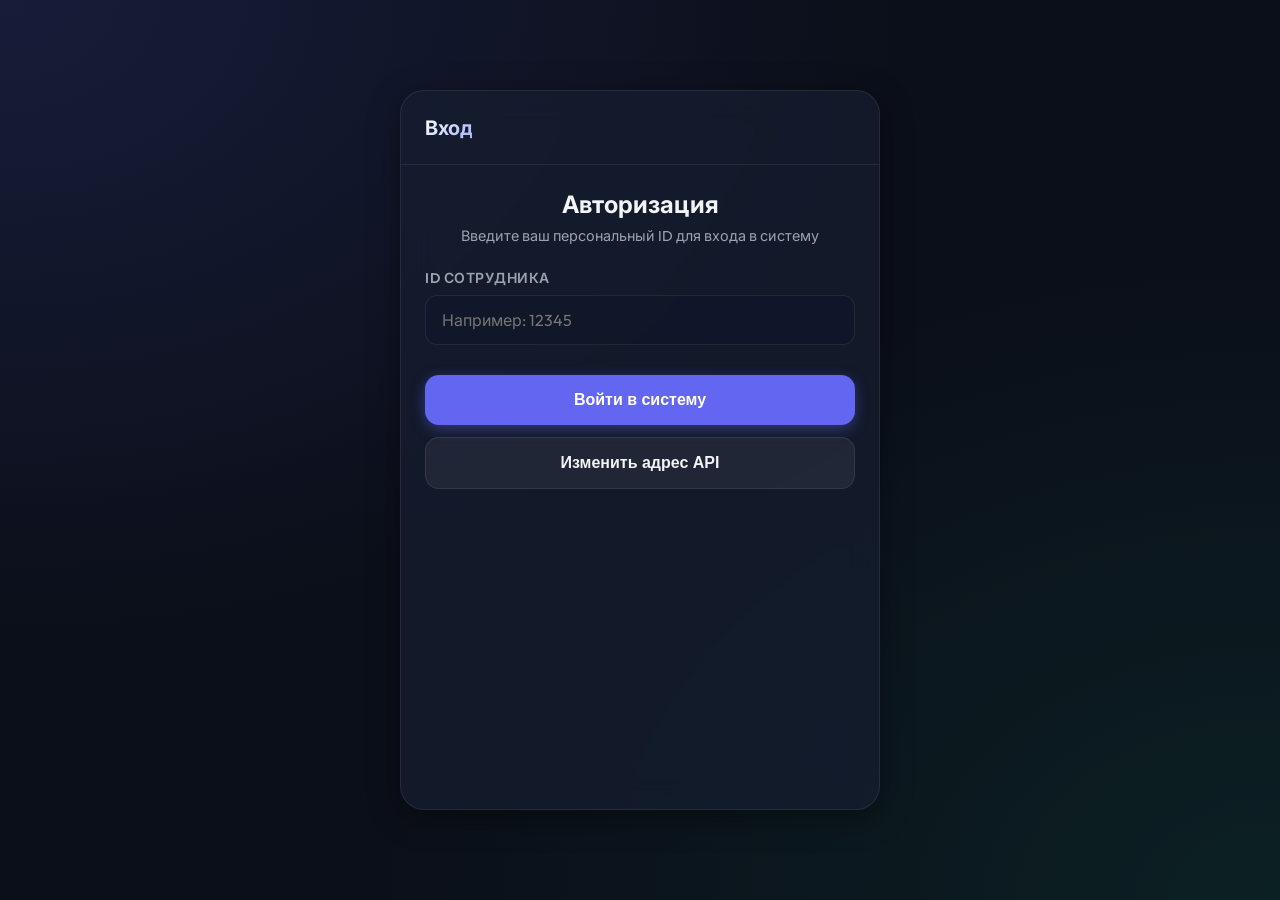
<file: index.html>
<!DOCTYPE html>
<html lang="ru">
<head>
  <meta charset="UTF-8">
  <meta name="viewport" content="width=device-width, initial-scale=1.0, maximum-scale=1.0, user-scalable=no">
  <title>Складской Поиск</title>
  
  <!-- Подключение Google Fonts для премиального вида -->
  <link rel="preconnect" href="https://fonts.googleapis.com">
  <link rel="preconnect" href="https://fonts.gstatic.com" crossorigin>
  <link href="https://fonts.googleapis.com/css2?family=Outfit:wght@400;600;700;800&family=Inter:wght@400;500;600;700&display=swap" rel="stylesheet">
  
  <!-- Стили -->
  <link rel="stylesheet" href="index.css?v=11.0.0">

  <!-- PWA Поддержка -->
  <link rel="manifest" href="manifest.json">
  <meta name="theme-color" content="#0b0f19">
  <meta name="apple-mobile-web-app-capable" content="yes">
  <meta name="apple-mobile-web-app-status-bar-style" content="black-translucent">
  <link rel="apple-touch-icon" href="icon-192.png">

  <script>
    if ('serviceWorker' in navigator) {
      window.addEventListener('load', () => {
        navigator.serviceWorker.register('sw.js')
          .then(reg => {
            console.log('Service Worker зарегистрирован', reg);
            reg.onupdatefound = () => {
              const installingWorker = reg.installing;
              installingWorker.onstatechange = () => {
                if (installingWorker.state === 'installed' && navigator.serviceWorker.controller) {
                  window.location.reload();
                }
              };
            };
          })
          .catch(err => console.error('Ошибка Service Worker', err));
      });

      let refreshing = false;
      navigator.serviceWorker.addEventListener('controllerchange', () => {
        if (!refreshing) {
          refreshing = true;
          window.location.reload();
        }
      });
    }
  </script>
</head>
<body>

  <div class="app-container">
    
    <!-- Заголовок приложения -->
    <header class="app-header">
      <div style="display: flex; align-items: center; gap: 8px;">
        <h1 class="app-title" id="appHeaderTitle">Складской Поиск</h1>
        <span id="demoBadge" class="demo-badge" style="display: none;">ДЕМО</span>
      </div>
      <div class="welcome-user" id="welcomeUser" style="display: none;"></div>
    </header>

    <!-- Лоадер/Ожидание -->
    <div class="loader-overlay" id="loaderOverlay" style="display: none;">
      <div class="spinner"></div>
      <div id="loaderText" style="font-weight: 600;">Загрузка данных...</div>
    </div>

    <!-- Всплывающее предупреждение -->
    <div class="alert-toast" id="alertToast">Ошибка штрихкода!</div>

    <!-- ЭКРАН 1: НАСТРОЙКИ (Ввод URL скрипта) -->
    <main class="screen active" id="screen-settings">
      <div style="text-align: center; margin-bottom: 24px;">
        <h2 style="font-size: 1.5rem; margin-bottom: 8px;">Настройка подключения</h2>
        <p style="color: var(--text-muted); font-size: 0.9rem;">Введите URL-адрес развернутого веб-приложения Google Apps Script</p>
      </div>

      <div class="form-group">
        <label class="form-label" for="scriptUrlInput">URL Google Apps Script</label>
        <input class="input-field" type="url" id="scriptUrlInput" placeholder="https://script.google.com/macros/s/.../exec">
      </div>

      <button class="btn" id="btnSaveSettings" style="margin-top: auto;">
        Подключиться и продолжить
      </button>
      <button class="btn btn-secondary" id="btnDemoMode" style="margin-top: 12px;">
        Войти в демо-режим
      </button>
      <button class="btn btn-secondary" id="btnClearCache" style="margin-top: 12px; background: rgba(244, 63, 94, 0.15); border-color: rgba(244, 63, 94, 0.3); color: var(--danger-color);">
        Сбросить кэш приложения
      </button>
    </main>

    <!-- ЭКРАН 2: ВХОД (Ввод ID сотрудника) -->
    <main class="screen" id="screen-login">
      <div style="text-align: center; margin-bottom: 24px;">
        <h2 style="font-size: 1.5rem; margin-bottom: 8px;">Авторизация</h2>
        <p style="color: var(--text-muted); font-size: 0.9rem;">Введите ваш персональный ID для входа в систему</p>
      </div>

      <div class="form-group">
        <label class="form-label" for="employeeIdInput">ID Сотрудника</label>
        <input class="input-field" type="text" id="employeeIdInput" placeholder="Например: 12345" pattern="[0-9]*" inputmode="numeric">
      </div>

      <button class="btn" id="btnLogin" style="margin-top: 10px;">
        Войти в систему
      </button>
      
      <button class="btn btn-secondary" id="btnBackToSettings" style="margin-top: 12px;">
        Изменить адрес API
      </button>
    </main>

    <!-- ЭКРАН 3: ВЫБОР СКЛАДА И ЭТАЖА -->
    <main class="screen" id="screen-select">
      <div style="margin-bottom: 20px; display: flex; justify-content: space-between; align-items: center;">
        <h2 style="font-size: 1.35rem; margin: 0;">Выберите зону работы</h2>
        <button id="btnRefreshTasks" class="btn-icon" style="background: rgba(255, 255, 255, 0.05); border: 1px solid var(--panel-border); color: var(--text-main); cursor: pointer; display: flex; align-items: center; justify-content: center; width: 38px; height: 38px; border-radius: 12px; transition: all 0.2s;" title="Обновить список задач">
          <svg width="18" height="18" viewBox="0 0 24 24" fill="none" stroke="currentColor" stroke-width="2.5" stroke-linecap="round" stroke-linejoin="round">
            <path d="M21.5 2v6h-6M21.34 15.57a10 10 0 1 1-.57-8.38l5.67-5.67"/>
          </svg>
        </button>
      </div>

      <div class="form-group">
        <label class="form-label">Склад</label>
        <div class="segmented-control" id="warehouseSelect">
          <button class="segment-btn active" data-value="Фулфилмент" id="tabFulfillment">Фулфилмент (0)</button>
          <button class="segment-btn" data-value="Сергели" id="tabSergeli">Сергели (0)</button>
          <button class="segment-btn" data-value="Назначено мне" id="tabPersonal">На мне (0)</button>
        </div>
      </div>

      <div class="form-group" style="flex-grow: 1;">
        <label class="form-label">Доступные этажи</label>
        <div class="grid-select" id="floorSelectGrid">
          <!-- Генерируется динамически -->
        </div>
        <div id="noTasksMessage" class="empty-state" style="display: none; padding: 20px 0;">
          <div class="empty-icon">✓</div>
          <div>Нет доступных задач для поиска на выбранном складе!</div>
        </div>
      </div>

      <div style="display: flex; flex-direction: column; gap: 10px; margin-top: auto;">
        <button class="btn" id="btnStartSearch" disabled>
          Начать поиск
        </button>
        <button class="btn btn-secondary" id="btnLogout">
          Сменить пользователя
        </button>
      </div>
    </main>

    <!-- ЭКРАН 4: ПОИСК ТОВАРА (ЗАДАЧА) -->
    <main class="screen" id="screen-task">
      <!-- Прогресс -->
      <div style="width: 100%; margin-bottom: 16px;">
        <div style="display: flex; justify-content: space-between; font-size: 0.85rem; color: var(--text-muted); font-weight: 600;">
          <span id="taskProgressLabel">Товар 0 из 0</span>
          <span id="taskPercentLabel">0%</span>
        </div>
        <div class="progress-container">
          <div class="progress-bar" id="taskProgressBar"></div>
        </div>
      </div>

      <!-- Карточка задачи -->
      <div class="task-card">
        <div class="task-cell-label">Ячейка для поиска</div>
        <div class="task-cell" id="taskCell">M1.83.52.5.1</div>

        <!-- Кнопка перехода на Uzum -->
        <a href="#" target="_blank" id="productLink" class="product-link-btn" style="display: none;">
          <span class="product-link-icon">🛍️</span>
          <span class="product-link-text">Показать товар на Uzum.uz</span>
          <span class="product-link-arrow">↗</span>
        </a>

        <div class="task-details">
          <div class="task-info-block" style="grid-column: span 2;">
            <div class="info-title">Штрихкод (Шк)</div>
            <div class="barcode-row">
              <div class="info-value" id="taskBarcode" style="font-family: monospace; font-size: 1.15rem; letter-spacing: 0.5px; cursor: pointer; margin: 0; flex-shrink: 0;" title="Нажмите для копирования">1000014251886</div>
              <button id="btnWmsInfo" class="wms-badge-btn">
                WMS Инфо ↗
              </button>
            </div>
          </div>
          
          <div class="task-info-block">
            <div class="info-title">Надо найти</div>
            <div class="info-value" id="taskTargetQty">1 шт.</div>
          </div>
          
          <div class="task-info-block">
            <div class="info-title">Ячеек в Шк</div>
            <div class="info-value" id="taskCellsCount">1</div>
          </div>
        </div>
      </div>

      <!-- Блок ввода найденного количества -->
      <div style="display: flex; flex-direction: column; align-items: center; margin-bottom: 20px;">
        <div class="form-label" style="margin-bottom: 8px;">Найденное количество</div>
        <div class="quantity-control">
          <button class="qty-btn" id="btnQtyMinus">−</button>
          <span class="qty-value" id="qtyVal">1</span>
          <button class="qty-btn" id="btnQtyPlus">+</button>
        </div>
      </div>

      <!-- Действия -->
      <div class="actions-grid">
        <button class="btn btn-danger" id="btnNotFound">
          Не найден
        </button>
        <button class="btn btn-success" id="btnFound">
          Найдено
        </button>
        <button class="btn btn-secondary" id="btnSkipTask" style="grid-column: span 2; margin-top: 8px; padding: 12px;">
          Пропустить товар
        </button>
        <button class="btn btn-secondary" id="btnExitTask" style="grid-column: span 2; margin-top: 4px; padding: 12px; background: transparent; border: none;">
          Закончить и выйти
        </button>
      </div>
    </main>

    <!-- ЭКРАН 5: ВСЁ ГОТОВО -->
    <main class="screen" id="screen-done">
      <div class="empty-state" style="flex-grow: 1; padding: 40px 0;">
        <div class="empty-icon" style="font-size: 5rem; text-shadow: 0 0 20px var(--success-glow);">🎉</div>
        <h2 style="font-size: 1.75rem; font-weight: 800; margin-top: 10px;">Отличная работа!</h2>
        <p style="color: var(--text-muted); font-size: 1rem; max-width: 280px; line-height: 1.5; margin-bottom: 20px;">
          Все товары на выбранном этаже успешно проверены. Маршрут завершен!
        </p>
        <button class="btn" id="btnBackToSelect" style="width: 100%;">
          Выбрать другую зону
        </button>
      </div>
    </main>

  </div>

  <!-- МОДАЛЬНОЕ ОКНО ПОДТВЕРЖДЕНИЯ -->
  <div class="modal-overlay" id="confirmModal" style="display: none;">
    <div class="modal-card">
      <h3 class="modal-title">Подтверждение</h3>
      <p class="modal-text" id="confirmModalText">Вы действительно хотите подтвердить результат?</p>
      <div class="modal-actions">
        <button class="btn btn-secondary" id="btnConfirmCancel" style="padding: 10px 0; font-size: 0.95rem; margin: 0;">Отмена</button>
        <button class="btn btn-success" id="btnConfirmYes" style="padding: 10px 0; font-size: 0.95rem; margin: 0;">Да, подтверждаю</button>
      </div>
    </div>
  </div>

  <!-- Логика работы приложения -->
  <script src="app.js?v=11.0.0"></script>
</body>
</html>
</file>
<file: index.css>
/* index.css - Премиальный дизайн-код для приложения складского поиска */

:root {
  --bg-color: #0b0f19;
  --panel-bg: rgba(22, 30, 49, 0.7);
  --panel-border: rgba(255, 255, 255, 0.08);
  --accent-color: #6366f1;
  --accent-glow: rgba(99, 102, 241, 0.4);
  --success-color: #10b981;
  --success-glow: rgba(16, 185, 129, 0.3);
  --danger-color: #f43f5e;
  --danger-glow: rgba(244, 63, 94, 0.3);
  --warning-color: #f59e0b;
  --text-main: #f3f4f6;
  --text-muted: #9ca3af;
  --card-shadow: 0 8px 32px 0 rgba(0, 0, 0, 0.37);
  --font-family: 'Outfit', 'Inter', -apple-system, BlinkMacSystemFont, "Segoe UI", Roboto, Helvetica, Arial, sans-serif;
}

* {
  box-sizing: border-box;
  margin: 0;
  padding: 0;
  -webkit-tap-highlight-color: transparent;
}

body {
  background-color: var(--bg-color);
  color: var(--text-main);
  font-family: var(--font-family);
  min-height: 100vh;
  display: flex;
  flex-direction: column;
  justify-content: center;
  align-items: center;
  overflow-x: hidden;
  padding: 16px;
  background-image: 
    radial-gradient(at 0% 0%, rgba(99, 102, 241, 0.15) 0px, transparent 50%),
    radial-gradient(at 100% 100%, rgba(16, 185, 129, 0.1) 0px, transparent 50%);
}

/* Контейнер приложения */
.app-container {
  width: 100%;
  max-width: 480px;
  min-height: 80vh;
  background: var(--panel-bg);
  backdrop-filter: blur(16px);
  -webkit-backdrop-filter: blur(16px);
  border: 1px solid var(--panel-border);
  border-radius: 24px;
  box-shadow: var(--card-shadow);
  display: flex;
  flex-direction: column;
  position: relative;
  overflow: hidden;
}

/* Заголовки */
.app-header {
  padding: 24px;
  border-bottom: 1px solid var(--panel-border);
  display: flex;
  align-items: center;
  justify-content: space-between;
}

.app-title {
  font-size: 1.25rem;
  font-weight: 700;
  letter-spacing: -0.5px;
  background: linear-gradient(135deg, #fff 0%, #a5b4fc 100%);
  -webkit-background-clip: text;
  -webkit-text-fill-color: transparent;
}

/* Экраны */
.screen {
  display: none;
  flex-direction: column;
  flex-grow: 1;
  padding: 24px;
  animation: fadeIn 0.4s cubic-bezier(0.16, 1, 0.3, 1);
}

.screen.active {
  display: flex;
}

@keyframes fadeIn {
  from { opacity: 0; transform: translateY(12px); }
  to { opacity: 1; transform: translateY(0); }
}

/* Формы и поля ввода */
.form-group {
  margin-bottom: 20px;
  display: flex;
  flex-direction: column;
}

.form-label {
  font-size: 0.875rem;
  font-weight: 600;
  color: var(--text-muted);
  margin-bottom: 8px;
  text-transform: uppercase;
  letter-spacing: 0.5px;
}

.input-field {
  background: rgba(15, 23, 42, 0.6);
  border: 1px solid var(--panel-border);
  color: #fff;
  padding: 14px 16px;
  border-radius: 12px;
  font-size: 1rem;
  font-family: inherit;
  transition: all 0.2s ease;
  outline: none;
}

.input-field:focus {
  border-color: var(--accent-color);
  box-shadow: 0 0 0 3px var(--accent-glow);
}

/* Кнопки */
.btn {
  background: var(--accent-color);
  color: #fff;
  border: none;
  padding: 16px 24px;
  border-radius: 14px;
  font-size: 1rem;
  font-weight: 700;
  cursor: pointer;
  transition: all 0.25s cubic-bezier(0.4, 0, 0.2, 1);
  display: flex;
  align-items: center;
  justify-content: center;
  gap: 10px;
  box-shadow: 0 4px 14px 0 var(--accent-glow);
}

.btn:hover {
  transform: translateY(-2px);
  box-shadow: 0 6px 20px 0 var(--accent-glow);
  filter: brightness(1.1);
}

.btn:active {
  transform: translateY(0);
}

.btn-success {
  background: var(--success-color);
  box-shadow: 0 4px 14px 0 var(--success-glow);
}
.btn-success:hover {
  box-shadow: 0 6px 20px 0 var(--success-glow);
}

.btn-danger {
  background: var(--danger-color);
  box-shadow: 0 4px 14px 0 var(--danger-glow);
}
.btn-danger:hover {
  box-shadow: 0 6px 20px 0 var(--danger-glow);
}

.btn-secondary {
  background: rgba(255, 255, 255, 0.06);
  border: 1px solid var(--panel-border);
  color: var(--text-main);
  box-shadow: none;
}
.btn-secondary:hover {
  background: rgba(255, 255, 255, 0.1);
  box-shadow: none;
}

.btn-disabled, .btn:disabled {
  opacity: 0.5;
  cursor: not-allowed;
  transform: none !important;
  box-shadow: none !important;
}

/* Кнопки переключения выбора складов/этажей */
.segmented-control {
  display: grid;
  grid-template-columns: repeat(3, 1fr);
  gap: 4px;
  background: rgba(15, 23, 42, 0.5);
  padding: 4px;
  border-radius: 14px;
  border: 1px solid var(--panel-border);
  margin-bottom: 20px;
}

.segment-btn {
  background: transparent;
  color: var(--text-muted);
  border: none;
  padding: 10px 2px;
  border-radius: 10px;
  font-size: 0.8rem;
  font-weight: 700;
  cursor: pointer;
  transition: all 0.2s ease;
  white-space: nowrap;
  overflow: hidden;
  text-overflow: ellipsis;
  text-align: center;
}

.segment-btn.active {
  background: var(--accent-color);
  color: #fff;
  box-shadow: 0 4px 12px rgba(99, 102, 241, 0.3);
}

/* Сетка для этажей (может быть больше 2 колонок) */
.grid-select {
  display: grid;
  grid-template-columns: repeat(auto-fill, minmax(80px, 1fr));
  gap: 8px;
  margin-bottom: 20px;
}

.grid-btn {
  background: rgba(255, 255, 255, 0.05);
  border: 1px solid var(--panel-border);
  color: var(--text-main);
  padding: 14px 10px;
  border-radius: 12px;
  font-weight: 600;
  cursor: pointer;
  transition: all 0.2s ease;
  text-align: center;
}

.grid-btn.active {
  background: var(--accent-color);
  border-color: var(--accent-color);
  box-shadow: 0 4px 12px var(--accent-glow);
}

/* Карточка задачи */
.task-card {
  background: rgba(15, 23, 42, 0.4);
  border: 1px solid var(--panel-border);
  border-radius: 20px;
  padding: 24px;
  margin-bottom: 24px;
  display: flex;
  flex-direction: column;
  align-items: center;
  text-align: center;
  box-shadow: inset 0 2px 4px rgba(0,0,0,0.2);
}

.task-cell-label {
  font-size: 0.875rem;
  font-weight: 700;
  color: var(--accent-color);
  text-transform: uppercase;
  letter-spacing: 1px;
  margin-bottom: 4px;
}

.task-cell {
  font-size: 2.25rem;
  font-weight: 800;
  color: #fff;
  letter-spacing: -0.5px;
  margin-bottom: 20px;
  word-break: break-all;
  text-shadow: 0 0 15px var(--accent-glow);
}

.task-details {
  width: 100%;
  display: grid;
  grid-template-columns: 1fr 1fr;
  gap: 16px;
  margin-bottom: 20px;
  text-align: left;
}

.task-info-block {
  background: rgba(255, 255, 255, 0.03);
  padding: 12px;
  border-radius: 10px;
  border: 1px solid rgba(255,255,255,0.03);
}

.info-title {
  font-size: 0.75rem;
  color: var(--text-muted);
  text-transform: uppercase;
  margin-bottom: 4px;
}

.info-value {
  font-size: 1.1rem;
  font-weight: 700;
  color: #fff;
}

/* Количество с кнопками +/- */
.quantity-control {
  display: flex;
  align-items: center;
  justify-content: center;
  gap: 16px;
  margin-bottom: 24px;
  width: 100%;
}

.qty-btn {
  background: rgba(255, 255, 255, 0.06);
  border: 1px solid var(--panel-border);
  color: #fff;
  width: 56px;
  height: 56px;
  border-radius: 18px;
  font-size: 1.5rem;
  font-weight: bold;
  cursor: pointer;
  display: flex;
  align-items: center;
  justify-content: center;
  transition: all 0.15s ease;
}

.qty-btn:active {
  background: var(--accent-color);
  transform: scale(0.95);
}

.qty-value {
  font-size: 2.25rem;
  font-weight: 800;
  min-width: 60px;
  text-align: center;
}

/* Панель кнопок действий */
.actions-grid {
  display: grid;
  grid-template-columns: 1fr 1fr;
  gap: 12px;
  margin-top: auto;
}

/* Сканер штрихкода */
.scanner-overlay {
  position: absolute;
  top: 0;
  left: 0;
  width: 100%;
  height: 100%;
  background: #000;
  z-index: 100;
  display: none;
  flex-direction: column;
}

.scanner-overlay.active {
  display: flex;
}

.scanner-header {
  padding: 16px;
  display: flex;
  justify-content: space-between;
  align-items: center;
  background: rgba(11, 15, 25, 0.8);
  position: absolute;
  top: 0;
  width: 100%;
  z-index: 101;
}

#interactive {
  width: 100%;
  height: 100%;
  object-fit: cover;
}

.scanner-laser {
  position: absolute;
  top: 50%;
  left: 5%;
  width: 90%;
  height: 2px;
  background-color: var(--danger-color);
  box-shadow: 0 0 8px var(--danger-color);
  z-index: 99;
  animation: scanLaser 2s infinite ease-in-out;
}

@keyframes scanLaser {
  0% { top: 30%; }
  50% { top: 70%; }
  100% { top: 30%; }
}

/* Уведомления/Плашки */
.alert-toast {
  position: absolute;
  top: 24px;
  left: 24px;
  right: 24px;
  padding: 16px;
  border-radius: 12px;
  background: rgba(244, 63, 94, 0.95);
  color: white;
  z-index: 1000;
  box-shadow: 0 10px 25px rgba(0,0,0,0.5);
  display: none;
  animation: slideDown 0.3s cubic-bezier(0.175, 0.885, 0.32, 1.275);
}

@keyframes slideDown {
  from { transform: translateY(-100px); opacity: 0; }
  to { transform: translateY(0); opacity: 1; }
}

/* Прогрессбар */
.progress-container {
  width: 100%;
  background: rgba(255, 255, 255, 0.05);
  border-radius: 10px;
  height: 8px;
  margin-top: 10px;
  overflow: hidden;
  border: 1px solid var(--panel-border);
}

.progress-bar {
  height: 100%;
  background: linear-gradient(90deg, var(--accent-color) 0%, var(--success-color) 100%);
  width: 0%;
  transition: width 0.3s ease;
}

/* Лоадер */
.loader-overlay {
  position: absolute;
  top: 0;
  left: 0;
  right: 0;
  bottom: 0;
  background: rgba(11, 15, 25, 0.85);
  z-index: 50;
  display: flex;
  flex-direction: column;
  justify-content: center;
  align-items: center;
  gap: 16px;
}

.spinner {
  width: 48px;
  height: 48px;
  border: 4px solid rgba(99, 102, 241, 0.1);
  border-left-color: var(--accent-color);
  border-radius: 50%;
  animation: spin 1s linear infinite;
}

@keyframes spin {
  to { transform: rotate(360deg); }
}

/* Прочее */
.welcome-user {
  font-size: 0.95rem;
  color: var(--text-muted);
  font-weight: 500;
  text-align: right;
}

.link-btn {
  color: var(--accent-color);
  text-decoration: none;
  font-weight: 600;
  display: inline-flex;
  align-items: center;
  gap: 4px;
}

.link-btn:hover {
  text-decoration: underline;
}

/* Ссылка на заявку */
.ticket-link-container {
  margin-top: 8px;
  font-size: 0.85rem;
}

/* Информационное сообщение о пустом списке */
.empty-state {
  display: flex;
  flex-direction: column;
  align-items: center;
  justify-content: center;
  text-align: center;
  flex-grow: 1;
  gap: 16px;
  color: var(--text-muted);
}

.empty-icon {
  font-size: 3rem;
  color: var(--accent-color);
  opacity: 0.6;
}

/* Индикатор демо-режима */
.demo-badge {
  background: linear-gradient(135deg, var(--warning-color) 0%, #d97706 100%);
  color: #0b0f19;
  font-size: 0.65rem;
  font-weight: 800;
  padding: 2px 6px;
  border-radius: 6px;
  text-transform: uppercase;
  letter-spacing: 0.5px;
  box-shadow: 0 0 10px rgba(245, 158, 11, 0.3);
  display: inline-block;
  margin-left: 8px;
  vertical-align: middle;
}

/* Стили для заблокированных этажей */
.grid-btn.locked {
  background: rgba(244, 63, 94, 0.06) !important;
  border-color: rgba(244, 63, 94, 0.25) !important;
  cursor: not-allowed !important;
  opacity: 0.85;
  box-shadow: none !important;
  transform: none !important;
}

/* Кнопка обновления */
.btn-icon:hover {
  background: rgba(255, 255, 255, 0.12) !important;
  color: var(--accent-color) !important;
  transform: scale(1.05);
}

.btn-icon:active {
  transform: scale(0.95);
}

/* Модальное окно подтверждения */
.modal-overlay {
  position: fixed;
  top: 0;
  left: 0;
  width: 100%;
  height: 100%;
  background: rgba(11, 15, 25, 0.85);
  backdrop-filter: blur(8px);
  -webkit-backdrop-filter: blur(8px);
  display: flex;
  justify-content: center;
  align-items: center;
  z-index: 1000;
  padding: 24px;
  animation: fadeIn 0.25s ease;
}

.modal-card {
  background: #111827;
  border: 1px solid var(--panel-border);
  border-radius: 20px;
  padding: 24px;
  width: 100%;
  max-width: 380px;
  box-shadow: var(--card-shadow);
  text-align: center;
  animation: slideUp 0.3s cubic-bezier(0.16, 1, 0.3, 1);
}

.modal-title {
  font-size: 1.2rem;
  font-weight: 700;
  margin-bottom: 12px;
  color: #fff;
}

.modal-text {
  font-size: 0.95rem;
  color: var(--text-muted);
  line-height: 1.5;
  margin-bottom: 24px;
}

.modal-actions {
  display: grid;
  grid-template-columns: 1fr 1.2fr;
  gap: 12px;
}

@keyframes slideUp {
  from { opacity: 0; transform: translateY(20px) scale(0.95); }
  to { opacity: 1; transform: translateY(0) scale(1); }
}

/* Кнопка-бейдж WMS Информация */
.wms-badge-btn {
  background: rgba(99, 102, 241, 0.15) !important;
  border: 1px solid rgba(99, 102, 241, 0.3) !important;
  color: #a5b4fc !important;
  font-size: 0.72rem !important;
  font-weight: 600 !important;
  padding: 4px 10px !important;
  border-radius: 8px !important;
  cursor: pointer !important;
  white-space: nowrap !important;
  transition: all 0.2s ease !important;
  display: inline-flex !important;
  align-items: center !important;
  gap: 4px !important;
  margin: 0 !important;
}

.wms-badge-btn:hover {
  background: rgba(99, 102, 241, 0.25) !important;
  border-color: rgba(99, 102, 241, 0.5) !important;
  color: #fff !important;
}

.wms-badge-btn:active {
  transform: scale(0.95) !important;
}

/* Строка штрихкода с поддержкой переноса (адаптивная) */
.barcode-row {
  display: flex;
  justify-content: space-between;
  align-items: center;
  flex-wrap: wrap;
  gap: 8px 12px;
  margin-top: 6px;
  width: 100%;
}

/* Кнопка перехода на Uzum */
.product-link-btn {
  display: flex;
  align-items: center;
  justify-content: space-between;
  background: linear-gradient(135deg, rgba(99, 102, 241, 0.15) 0%, rgba(139, 92, 246, 0.15) 100%);
  border: 1px solid rgba(99, 102, 241, 0.3);
  border-radius: 12px;
  padding: 14px 20px;
  width: 100%;
  text-decoration: none;
  color: #fff;
  margin-bottom: 20px;
  box-sizing: border-box;
  transition: all 0.25s cubic-bezier(0.4, 0, 0.2, 1);
  font-weight: 500;
  font-size: 0.95rem;
}

.product-link-btn:hover {
  background: linear-gradient(135deg, rgba(99, 102, 241, 0.25) 0%, rgba(139, 92, 246, 0.25) 100%);
  border-color: rgba(99, 102, 241, 0.6);
  box-shadow: 0 4px 15px rgba(99, 102, 241, 0.2);
  transform: translateY(-2px);
}

.product-link-btn:active {
  transform: translateY(0);
}

.product-link-icon {
  font-size: 1.2rem;
  margin-right: 10px;
}

.product-link-text {
  flex-grow: 1;
  text-align: left;
}

.product-link-arrow {
  font-size: 1.1rem;
  opacity: 0.8;
  transition: transform 0.2s ease;
}

.product-link-btn:hover .product-link-arrow {
  transform: translate(2px, -2px);
}
</file>
